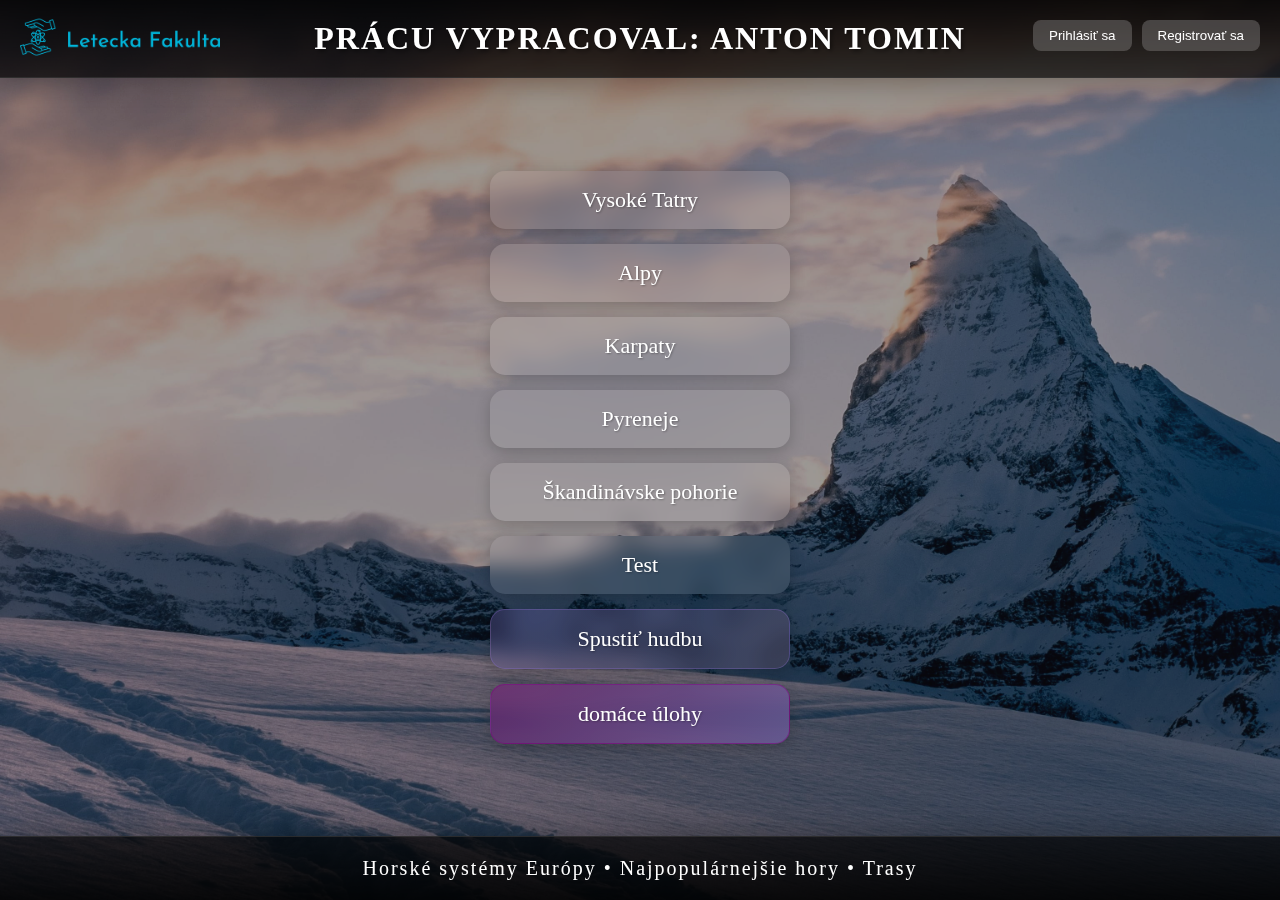
<file: index.html>
<!DOCTYPE html>
<html lang="sk">
<head>
    <meta charset="UTF-8">
    <title>Horské systémy Európy</title>

    <style>
        * {
            margin: 0;
            padding: 0;
            box-sizing: border-box;
        }

        body {
            min-height: 100vh;
            font-family: 'Cormorant Garamond', serif;
            color: white;
            position: relative;
            overflow: hidden;
            background-color: #1a1a1a;
            display: flex;
            flex-direction: column;
        }

        .background {
            position: fixed;
            top: 0;
            left: 0;
            width: 100%;
            height: 100%;
            background-image: url('pxfuel.jpg');
            background-size: cover;
            background-position: center;
            opacity: 0.7;
            z-index: -1;
            filter: brightness(0.8) contrast(1.1);
        }

        .banner {
            background: linear-gradient(180deg, rgba(0,0,0,0.9) 0%, rgba(0,0,0,0.7) 100%);
            padding: 20px;
            text-align: center;
            position: relative;
            z-index: 2;
            border-bottom: 1px solid rgba(255,255,255,0.15);
            box-shadow: 0 4px 30px rgba(0,0,0,0.3);
            display: flex;
            align-items: center;
            justify-content: center;
        }

        .logo-container {
            position: absolute;
            left: 20px;
            top: 50%;
            transform: translateY(-50%);
        }

        .logo {
            width: 200px;
            height: 200px;
            cursor: pointer;
            transition: transform 0.3s ease;
        }

        .logo:hover {
            transform: scale(1.1);
        }

        .banner-text {
            font-family: 'Cinzel', serif;
            font-size: clamp(24px, 4vw, 32px);
            font-weight: 700;
            letter-spacing: 2px;
            text-transform: uppercase;
            animation: fadeInDown 1.5s ease-out;
            text-shadow: 2px 2px 4px rgba(0,0,0,0.5);
        }

        .content {
            flex: 1;
            display: flex;
            flex-direction: column;
            align-items: center;
            justify-content: center;
            gap: 20px;
            position: relative;
            z-index: 2;
            padding: 30px 20px;
            margin: 20px 0;
            overflow-y: auto;
            -webkit-overflow-scrolling: touch;
        }

        .button-container {
            display: flex;
            flex-direction: column;
            gap: 15px;
            width: 100%;
            max-width: 340px;
            padding: 0 20px;
        }

        .button {
            padding: 16px 25px;
            font-size: clamp(18px, 3vw, 22px);
            border: none;
            border-radius: 15px;
            background: rgba(255, 255, 255, 0.1);
            color: white;
            cursor: pointer;
            transition: all 0.4s cubic-bezier(0.4, 0, 0.2, 1);
            width: 100%;
            font-family: 'Cormorant Garamond', serif;
            backdrop-filter: blur(10px);
            position: relative;
            overflow: hidden;
            transform-origin: center;
            animation: fadeInUp 0.5s ease-out backwards;
            text-shadow: 1px 1px 2px rgba(0,0,0,0.3);
            box-shadow: 0 4px 15px rgba(0,0,0,0.2);
        }

        .button::before {
            content: '';
            position: absolute;
            top: 0;
            left: -100%;
            width: 100%;
            height: 100%;
            background: linear-gradient(
                90deg,
                transparent,
                rgba(255, 255, 255, 0.2),
                transparent
            );
            transition: 0.5s;
        }

        .button:hover {
            transform: scale(1.03);
            background: rgba(255, 255, 255, 0.2);
            box-shadow: 0 6px 20px rgba(0,0,0,0.3);
        }

        .button:hover::before {
            left: 100%;
        }

        .button-container .button:nth-child(1) { animation-delay: 0.1s; }
        .button-container .button:nth-child(2) { animation-delay: 0.2s; }
        .button-container .button:nth-child(3) { animation-delay: 0.3s; }
        .button-container .button:nth-child(4) { animation-delay: 0.4s; }
        .button-container .button:nth-child(5) { animation-delay: 0.5s; }
        .button-container .button:nth-child(6) { animation-delay: 0.6s; }
        .button-container .button:nth-child(7) { animation-delay: 0.7s; }
        .button-container .button:nth-child(8) { animation-delay: 0.8s; }

        .music-button {
            background: linear-gradient(135deg, rgba(147, 112, 219, 0.2), rgba(183, 132, 167, 0.2));
            border: 1px solid rgba(147, 112, 219, 0.3);
        }

        .music-button:hover {
            background: linear-gradient(135deg, rgba(147, 112, 219, 0.3), rgba(183, 132, 167, 0.3));
        }

        .purple-button {
            background: linear-gradient(135deg, rgba(128, 0, 128, 0.4), rgba(147, 112, 219, 0.4));
            border: 1px solid rgba(128, 0, 128, 0.5);
        }

        .purple-button:hover {
            background: linear-gradient(135deg, rgba(128, 0, 128, 0.5), rgba(147, 112, 219, 0.5));
        }

        .footer {
            background: linear-gradient(0deg, rgba(0,0,0,0.9) 0%, rgba(0,0,0,0.7) 100%);
            padding: 20px;
            text-align: center;
            font-size: clamp(16px, 2.5vw, 20px);
            letter-spacing: 2px;
            z-index: 2;
            border-top: 1px solid rgba(255,255,255,0.15);
            animation: fadeInUp 1s ease-out;
            box-shadow: 0 -4px 30px rgba(0,0,0,0.3);
        }

        @keyframes fadeInDown {
            from {
                opacity: 0;
                transform: translateY(-30px);
            }
            to {
                opacity: 1;
                transform: translateY(0);
            }
        }

        @keyframes fadeInUp {
            from {
                opacity: 0;
                transform: translateY(30px);
            }
            to {
                opacity: 1;
                transform: translateY(0);
            }
        }

        @media (max-height: 700px) {
            .content {
                gap: 12px;
                margin: 10px 0;
            }
            
            .button {
                padding: 12px 20px;
            }
            
            .banner, .footer {
                padding: 15px;
            }
        }

        @media (max-width: 480px) {
            .button-container {
                max-width: 300px;
            }
        }
    </style>
<style>
.auth-container {
    position: fixed;
    top: 20px;
    right: 20px;
    z-index: 10;
}

.auth-buttons {
    display: flex;
    gap: 10px;
}

.auth-button {
    padding: 8px 16px;
    border: none;
    border-radius: 8px;
    background: rgba(255, 255, 255, 0.2);
    color: white;
    cursor: pointer;
    backdrop-filter: blur(10px);
    transition: all 0.3s ease;
}

.auth-button:hover {
    background: rgba(255, 255, 255, 0.3);
}

.modal {
    display: none;
    position: fixed;
    top: 0;
    left: 0;
    width: 100%;
    height: 100%;
    background: rgba(0, 0, 0, 0.7);
    z-index: 100;
}

.modal-content {
    position: absolute;
    top: 50%;
    left: 50%;
    transform: translate(-50%, -50%);
    background: linear-gradient(135deg, rgba(33, 33, 33, 0.95), rgba(47, 47, 47, 0.95));
    padding: 30px;
    border-radius: 15px;
    width: 90%;
    max-width: 400px;
    color: white;
    backdrop-filter: blur(10px);
    border: 1px solid rgba(255, 255, 255, 0.1);
}

.modal-header {
    display: flex;
    justify-content: space-between;
    align-items: center;
    margin-bottom: 20px;
}

.modal-title {
    font-size: 24px;
    font-weight: bold;
}

.close-button {
    background: none;
    border: none;
    color: white;
    font-size: 24px;
    cursor: pointer;
}

.form-group {
    margin-bottom: 15px;
}

.form-group label {
    display: block;
    margin-bottom: 5px;
}

.form-group input {
    width: 100%;
    padding: 10px;
    border: 1px solid rgba(255, 255, 255, 0.2);
    border-radius: 8px;
    background: rgba(255, 255, 255, 0.1);
    color: white;
}

.form-group input:focus {
    outline: none;
    border-color: rgba(255, 255, 255, 0.4);
}

.submit-button {
    width: 100%;
    padding: 12px;
    background: linear-gradient(135deg, #2193b0, #6dd5ed);
    border: none;
    border-radius: 8px;
    color: white;
    font-size: 16px;
    cursor: pointer;
    transition: all 0.3s ease;
}

.submit-button:hover {
    transform: translateY(-2px);
    box-shadow: 0 4px 15px rgba(33, 147, 176, 0.3);
}

.user-info {
    display: none;
    color: white;
    padding: 10px;
    border-radius: 8px;
    background: rgba(255, 255, 255, 0.1);
}

.logout-button {
    margin-top: 10px;
    padding: 8px 16px;
    background: rgba(255, 0, 0, 0.3);
    border: none;
    border-radius: 8px;
    color: white;
    cursor: pointer;
    transition: all 0.3s ease;
}

.logout-button:hover {
    background: rgba(255, 0, 0, 0.4);
}
</style>
</head>
<body>
    <div class="background"></div>
    
    <div class="banner">
        <div class="logo-container">
            <img src="logo.svg" alt="Logo" class="logo" onclick="window.location.href='index.html'">
        </div>
        <div class="banner-text">Prácu vypracoval: Anton Tomin</div>
    </div>

    <div class="auth-container">
        <div class="auth-buttons">
            <button class="auth-button" onclick="openModal('loginModal')">Prihlásiť sa</button>
            <button class="auth-button" onclick="openModal('registerModal')">Registrovať sa</button>
        </div>
        <div class="user-info">
            <span id="username-display"></span>
            <button class="logout-button" onclick="logout()">Odhlásiť sa</button>
        </div>
    </div>

    <div id="loginModal" class="modal">
        <div class="modal-content">
            <div class="modal-header">
                <div class="modal-title">Prihlásenie</div>
                <button class="close-button" onclick="closeModal('loginModal')">&times;</button>
            </div>
            <form id="loginForm" onsubmit="login(event)">
                <div class="form-group">
                    <label for="loginEmail">Email</label>
                    <input type="email" id="loginEmail" required>
                </div>
                <div class="form-group">
                    <label for="loginPassword">Heslo</label>
                    <input type="password" id="loginPassword" required>
                </div>
                <button type="submit" class="submit-button">Prihlásiť sa</button>
            </form>
        </div>
    </div>

    <div id="registerModal" class="modal">
        <div class="modal-content">
            <div class="modal-header">
                <div class="modal-title">Registrácia</div>
                <button class="close-button" onclick="closeModal('registerModal')">&times;</button>
            </div>
            <form id="registerForm" onsubmit="register(event)">
                <div class="form-group">
                    <label for="registerUsername">Používateľské meno</label>
                    <input type="text" id="registerUsername" required>
                </div>
                <div class="form-group">
                    <label for="registerEmail">Email</label>
                    <input type="email" id="registerEmail" required>
                </div>
                <div class="form-group">
                    <label for="registerPassword">Heslo</label>
                    <input type="password" id="registerPassword" required>
                </div>
                <div class="form-group">
                    <label for="confirmPassword">Potvrdiť heslo</label>
                    <input type="password" id="confirmPassword" required>
                </div>
                <button type="submit" class="submit-button">Registrovať sa</button>
            </form>
        </div>
    </div>
    
    <div class="content">
        <div class="button-container">
            <button class="button" id="vysokeTatryButton">Vysoké Tatry</button>
            <button class="button" id="alpyButton">Alpy</button>
            <button class="button" id="karpatyButton">Karpaty</button>
            <button class="button" id="pyrenejeButton">Pyreneje</button>
            <button class="button" id="skandinavskePohorieButton">Škandinávske pohorie</button>
            <button class="button" id="test">Test</button>
            <button class="button music-button" id="musicButton">Spustiť hudbu</button>
            <button class="button purple-button" id="personalSiteButton">domáce úlohy</button>
        </div>
    </div>

    <div class="footer">
        Horské systémy Európy • Najpopulárnejšie hory • Trasy
    </div>

    <script>
        // Auth functionality
        function getUsers() {
            return JSON.parse(localStorage.getItem('users')) || [];
        }

        function saveUsers(users) {
            localStorage.setItem('users', JSON.stringify(users));
        }

        function getCurrentUser() {
            return JSON.parse(localStorage.getItem('currentUser'));
        }

        function setCurrentUser(user) {
            localStorage.setItem('currentUser', JSON.stringify(user));
            updateAuthUI();
        }

        function openModal(modalId) {
            document.getElementById(modalId).style.display = 'block';
        }

        function closeModal(modalId) {
            document.getElementById(modalId).style.display = 'none';
        }

        window.onclick = function(event) {
            if (event.target.className === 'modal') {
                event.target.style.display = 'none';
            }
        }

        function register(event) {
            event.preventDefault();
            
            const username = document.getElementById('registerUsername').value;
            const email = document.getElementById('registerEmail').value;
            const password = document.getElementById('registerPassword').value;
            const confirmPassword = document.getElementById('confirmPassword').value;

            if (password !== confirmPassword) {
                alert('Heslá sa nezhodujú');
                return;
            }

            const users = getUsers();
            
            if (users.some(user => user.email === email)) {
                alert('Používateľ s týmto emailom už existuje');
                return;
            }

            const newUser = { username, email, password };
            users.push(newUser);
            saveUsers(users);
            setCurrentUser(newUser);
            
            closeModal('registerModal');
            document.getElementById('registerForm').reset();
            alert('Registrácia úspešná!');
        }

        function login(event) {
            event.preventDefault();
            
            const email = document.getElementById('loginEmail').value;
            const password = document.getElementById('loginPassword').value;
            
            const users = getUsers();
            const user = users.find(u => u.email === email && u.password === password);
            
            if (user) {
                setCurrentUser(user);
                closeModal('loginModal');
                document.getElementById('loginForm').reset();
                alert('Prihlásenie úspešné!');
            } else {
                alert('Nesprávny email alebo heslo');
            }
        }

        function logout() {
            localStorage.removeItem('currentUser');
            updateAuthUI();
        }

        function updateAuthUI() {
            const currentUser = getCurrentUser();
            const authButtons = document.querySelector('.auth-buttons');
            const userInfo = document.querySelector('.user-info');
            const usernameDisplay = document.getElementById('username-display');
            
            if (currentUser) {
                authButtons.style.display = 'none';
                userInfo.style.display = 'block';
                usernameDisplay.textContent = `Vitajte, ${currentUser.username}!`;
            } else {
                authButtons.style.display = 'flex';
                userInfo.style.display = 'none';
                usernameDisplay.textContent = '';
            }
        }

        document.addEventListener('DOMContentLoaded', updateAuthUI);

        // Music button functionality
        const musicButton = document.querySelector('.music-button');
        const audio = new Audio('Epic Sax Guy.mp3');
        let isPlaying = false;

        musicButton.addEventListener('click', () => {
            if (isPlaying) {
                audio.pause();
                musicButton.textContent = 'Spustiť hudbu';
            } else {
                audio.play();
                musicButton.textContent = 'Zastaviť hudbu';
            }
            isPlaying = !isPlaying;
        });

        // Button navigation
        const folder = './';

        document.getElementById('vysokeTatryButton').onclick = function () {
            window.open(folder + 'vysoke-tatry.html', '_blank');
        };

        document.getElementById('alpyButton').onclick = function () {
            window.open(folder + 'alpy.html', '_blank');
        };

        document.getElementById('karpatyButton').onclick = function () {
            window.open(folder + 'karpaty.html', '_blank');
        };

        document.getElementById('pyrenejeButton').onclick = function () {
            window.open(folder + 'pyreneje.html', '_blank');
        };

        document.getElementById('skandinavskePohorieButton').onclick = function () {
            window.open(folder + 'skandinavske-pohorie.html', '_blank');
        };

        document.getElementById('test').onclick = function () {
            window.open(folder + 'test.html', '_blank');
        };

        document.getElementById('personalSiteButton').onclick = function () {
            window.open('http://antontomin.wz.sk', '_blank');
        };
    </script>
</body>
</html>
</file>
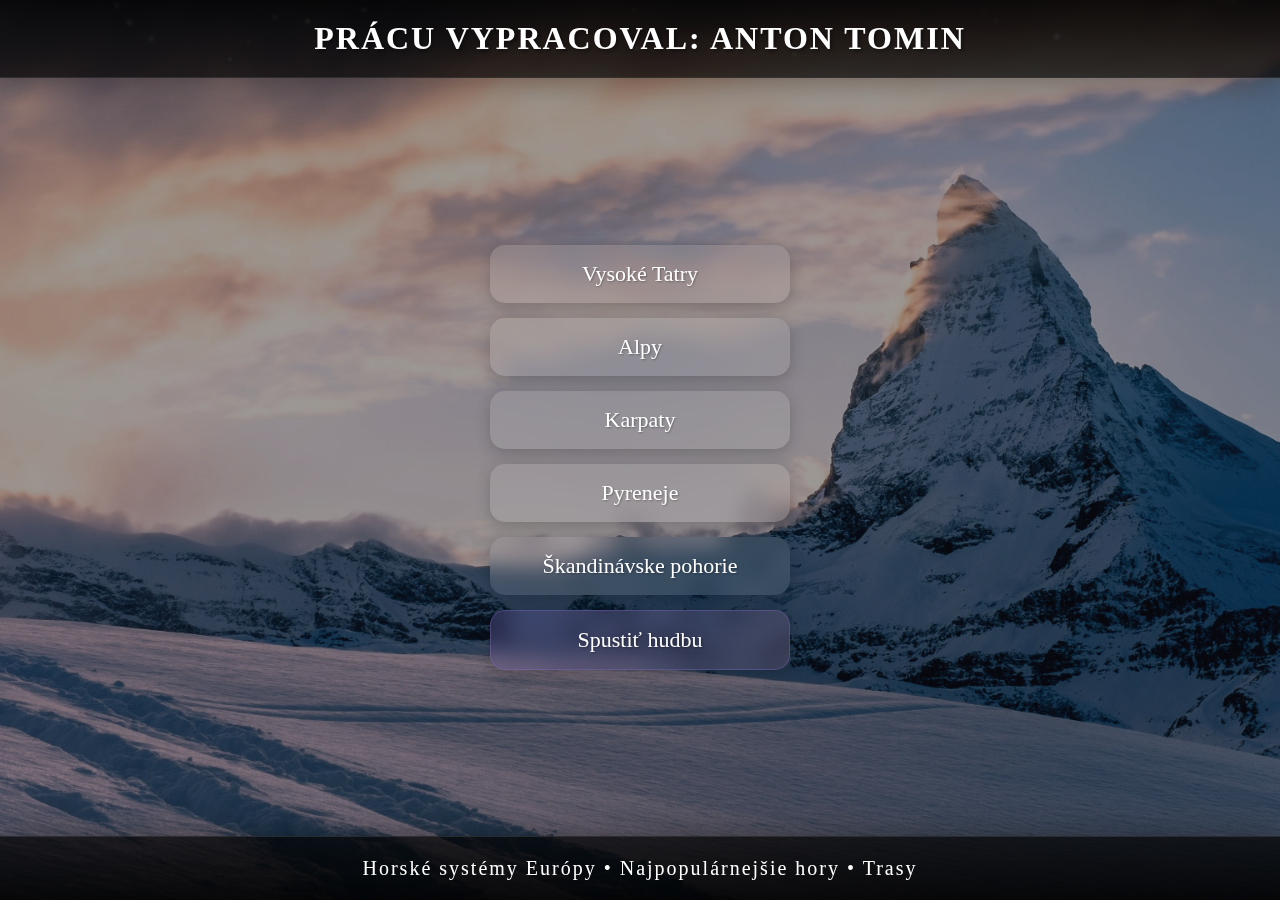
<file: index.html (1).html>
<!DOCTYPE html>
<html lang="sk">
<head>
    <meta charset="UTF-8">
    <title>Horské systémy Európy</title>

    <style>
        * {
            margin: 0;
            padding: 0;
            box-sizing: border-box;
        }

        body {
            min-height: 100vh;
            font-family: 'Cormorant Garamond', serif;
            color: white;
            position: relative;
            overflow: hidden;
            background-color: #1a1a1a;
            display: flex;
            flex-direction: column;
        }

        .background {
            position: fixed;
            top: 0;
            left: 0;
            width: 100%;
            height: 100%;
            background-image: url('pxfuel.jpg');
            background-size: cover;
            background-position: center;
            opacity: 0.7;
            z-index: -1;
            filter: brightness(0.8) contrast(1.1);
        }

        .banner {
            background: linear-gradient(180deg, rgba(0,0,0,0.9) 0%, rgba(0,0,0,0.7) 100%);
            padding: 20px;
            text-align: center;
            position: relative;
            z-index: 2;
            border-bottom: 1px solid rgba(255,255,255,0.15);
            box-shadow: 0 4px 30px rgba(0,0,0,0.3);
        }

        .banner-text {
            font-family: 'Cinzel', serif;
            font-size: clamp(24px, 4vw, 32px);
            font-weight: 700;
            letter-spacing: 2px;
            text-transform: uppercase;
            animation: fadeInDown 1.5s ease-out;
            text-shadow: 2px 2px 4px rgba(0,0,0,0.5);
        }

        .content {
            flex: 1;
            display: flex;
            flex-direction: column;
            align-items: center;
            justify-content: center;
            gap: 20px;
            position: relative;
            z-index: 2;
            padding: 30px 20px;
            margin: 20px 0;
            overflow-y: auto;
            -webkit-overflow-scrolling: touch;
        }

        .button-container {
            display: flex;
            flex-direction: column;
            gap: 15px;
            width: 100%;
            max-width: 340px;
            padding: 0 20px;
        }

        .button {
            padding: 16px 25px;
            font-size: clamp(18px, 3vw, 22px);
            border: none;
            border-radius: 15px;
            background: rgba(255, 255, 255, 0.1);
            color: white;
            cursor: pointer;
            transition: all 0.4s cubic-bezier(0.4, 0, 0.2, 1);
            width: 100%;
            font-family: 'Cormorant Garamond', serif;
            backdrop-filter: blur(10px);
            position: relative;
            overflow: hidden;
            transform-origin: center;
            animation: fadeInUp 0.5s ease-out backwards;
            text-shadow: 1px 1px 2px rgba(0,0,0,0.3);
            box-shadow: 0 4px 15px rgba(0,0,0,0.2);
        }

        .button::before {
            content: '';
            position: absolute;
            top: 0;
            left: -100%;
            width: 100%;
            height: 100%;
            background: linear-gradient(
                90deg,
                transparent,
                rgba(255, 255, 255, 0.2),
                transparent
            );
            transition: 0.5s;
        }

        .button:hover {
            transform: scale(1.03);
            background: rgba(255, 255, 255, 0.2);
            box-shadow: 0 6px 20px rgba(0,0,0,0.3);
        }

        .button:hover::before {
            left: 100%;
        }

        .button-container .button:nth-child(1) { animation-delay: 0.1s; }
        .button-container .button:nth-child(2) { animation-delay: 0.2s; }
        .button-container .button:nth-child(3) { animation-delay: 0.3s; }
        .button-container .button:nth-child(4) { animation-delay: 0.4s; }
        .button-container .button:nth-child(5) { animation-delay: 0.5s; }

        .music-button {
            background: linear-gradient(135deg, rgba(147, 112, 219, 0.2), rgba(183, 132, 167, 0.2));
            border: 1px solid rgba(147, 112, 219, 0.3);
            animation-delay: 0.6s !important;
        }

        .music-button:hover {
            background: linear-gradient(135deg, rgba(147, 112, 219, 0.3), rgba(183, 132, 167, 0.3));
        }

        .footer {
            background: linear-gradient(0deg, rgba(0,0,0,0.9) 0%, rgba(0,0,0,0.7) 100%);
            padding: 20px;
            text-align: center;
            font-size: clamp(16px, 2.5vw, 20px);
            letter-spacing: 2px;
            z-index: 2;
            border-top: 1px solid rgba(255,255,255,0.15);
            animation: fadeInUp 1s ease-out;
            box-shadow: 0 -4px 30px rgba(0,0,0,0.3);
        }

        #snow-container {
            position: fixed;
            top: 0;
            left: 0;
            width: 100%;
            height: 100%;
            pointer-events: none;
            z-index: 1;
        }

        .snowflake {
            position: absolute;
            background: white;
            border-radius: 50%;
            pointer-events: none;
            filter: blur(1px);
        }

        @keyframes fadeInDown {
            from {
                opacity: 0;
                transform: translateY(-30px);
            }
            to {
                opacity: 1;
                transform: translateY(0);
            }
        }

        @keyframes fadeInUp {
            from {
                opacity: 0;
                transform: translateY(30px);
            }
            to {
                opacity: 1;
                transform: translateY(0);
            }
        }

        @media (max-height: 700px) {
            .content {
                gap: 12px;
                margin: 10px 0;
            }
            
            .button {
                padding: 12px 20px;
            }
            
            .banner, .footer {
                padding: 15px;
            }
        }

        @media (max-width: 480px) {
            .button-container {
                max-width: 300px;
            }
        }
    </style>
</head>
<body>
    <div class="background"></div>
    <div id="snow-container"></div>
    
    <div class="banner">
        <div class="banner-text">Prácu vypracoval: Anton Tomin</div>
    </div>
<div class="content">
    <div class="button-container">
        <button class="button" id="vysokeTatryButton">Vysoké Tatry</button>
        <button class="button" id="alpyButton">Alpy</button>
        <button class="button" id="karpatyButton">Karpaty</button>
        <button class="button" id="pyrenejeButton">Pyreneje</button>
        <button class="button" id="skandinavskePohorieButton">Škandinávske pohorie</button>
        <button class="button music-button" id="musicButton">Spustiť hudbu</button>
    </div>
</div>
    <div class="footer">
        Horské systémy Európy • Najpopulárnejšie hory • Trasy
    </div>

    <script>
        const snowContainer = document.getElementById('snow-container');
        
        function random(min, max) {
            return Math.random() * (max - min) + min;
        }

        function createSnowflake() {
            const snowflake = document.createElement('div');
            snowflake.classList.add('snowflake');
            
            const startingX = random(-20, window.innerWidth + 20);
            const startingY = -20;
            
            const size = random(2, 6);
            const speedX = random(-1, 1);
            const speedY = random(1, 3);
            
            snowflake.style.width = `${size}px`;
            snowflake.style.height = `${size}px`;
            snowflake.style.opacity = random(0.2, 0.6);
            snowflake.style.transform = `translate(${startingX}px, ${startingY}px)`;
            
            snowContainer.appendChild(snowflake);
            
            let posX = startingX;
            let posY = startingY;
            let rotation = 0;
            let wobbleX = 0;
            
            function updatePosition() {
                if (posY > window.innerHeight + 20) {
                    snowflake.remove();
                    return;
                }
                
                wobbleX += random(-0.5, 0.5);
                wobbleX *= 0.98;
                
                posX += speedX + wobbleX;
                posY += speedY;
                rotation += random(-1, 1);
                
                snowflake.style.transform = `translate(${posX}px, ${posY}px) rotate(${rotation}deg)`;
                
                requestAnimationFrame(updatePosition);
            }
            
            requestAnimationFrame(updatePosition);
        }

        setInterval(createSnowflake, 100);

        for (let i = 0; i < 50; i++) {
            setTimeout(createSnowflake, random(0, 3000));
        }

        // Music button functionality
        const musicButton = document.querySelector('.music-button');
        const audio = new Audio('Epic Sax Guy.mp3');
        let isPlaying = false;

        musicButton.addEventListener('click', () => {
            if (isPlaying) {
                audio.pause();
                musicButton.textContent = 'Spustiť hudbu';
            } else {
                audio.play();
                musicButton.textContent = 'Zastaviť hudbu';
            }
            isPlaying = !isPlaying;
        });
    </script>
<script>
    const folder = './';

    document.getElementById('vysokeTatryButton').onclick = function () {
        window.location.href = folder + 'vysoke-tatry.html';
    };

    document.getElementById('alpyButton').onclick = function () {
        window.location.href = folder + 'alpy.html';
    };

    document.getElementById('karpatyButton').onclick = function () {
        window.location.href = folder + 'karpaty.html';
    };

    document.getElementById('pyrenejeButton').onclick = function () {
        window.location.href = folder + 'pyreneje.html';
    };

    document.getElementById('skandinavskePohorieButton').onclick = function () {
        window.location.href = folder + 'skandinavske-pohorie.html';
    };

    document.getElementById('musicButton').onclick = function () {
        alert('Music...');
    };
</script>
</body>
</html>
</file>
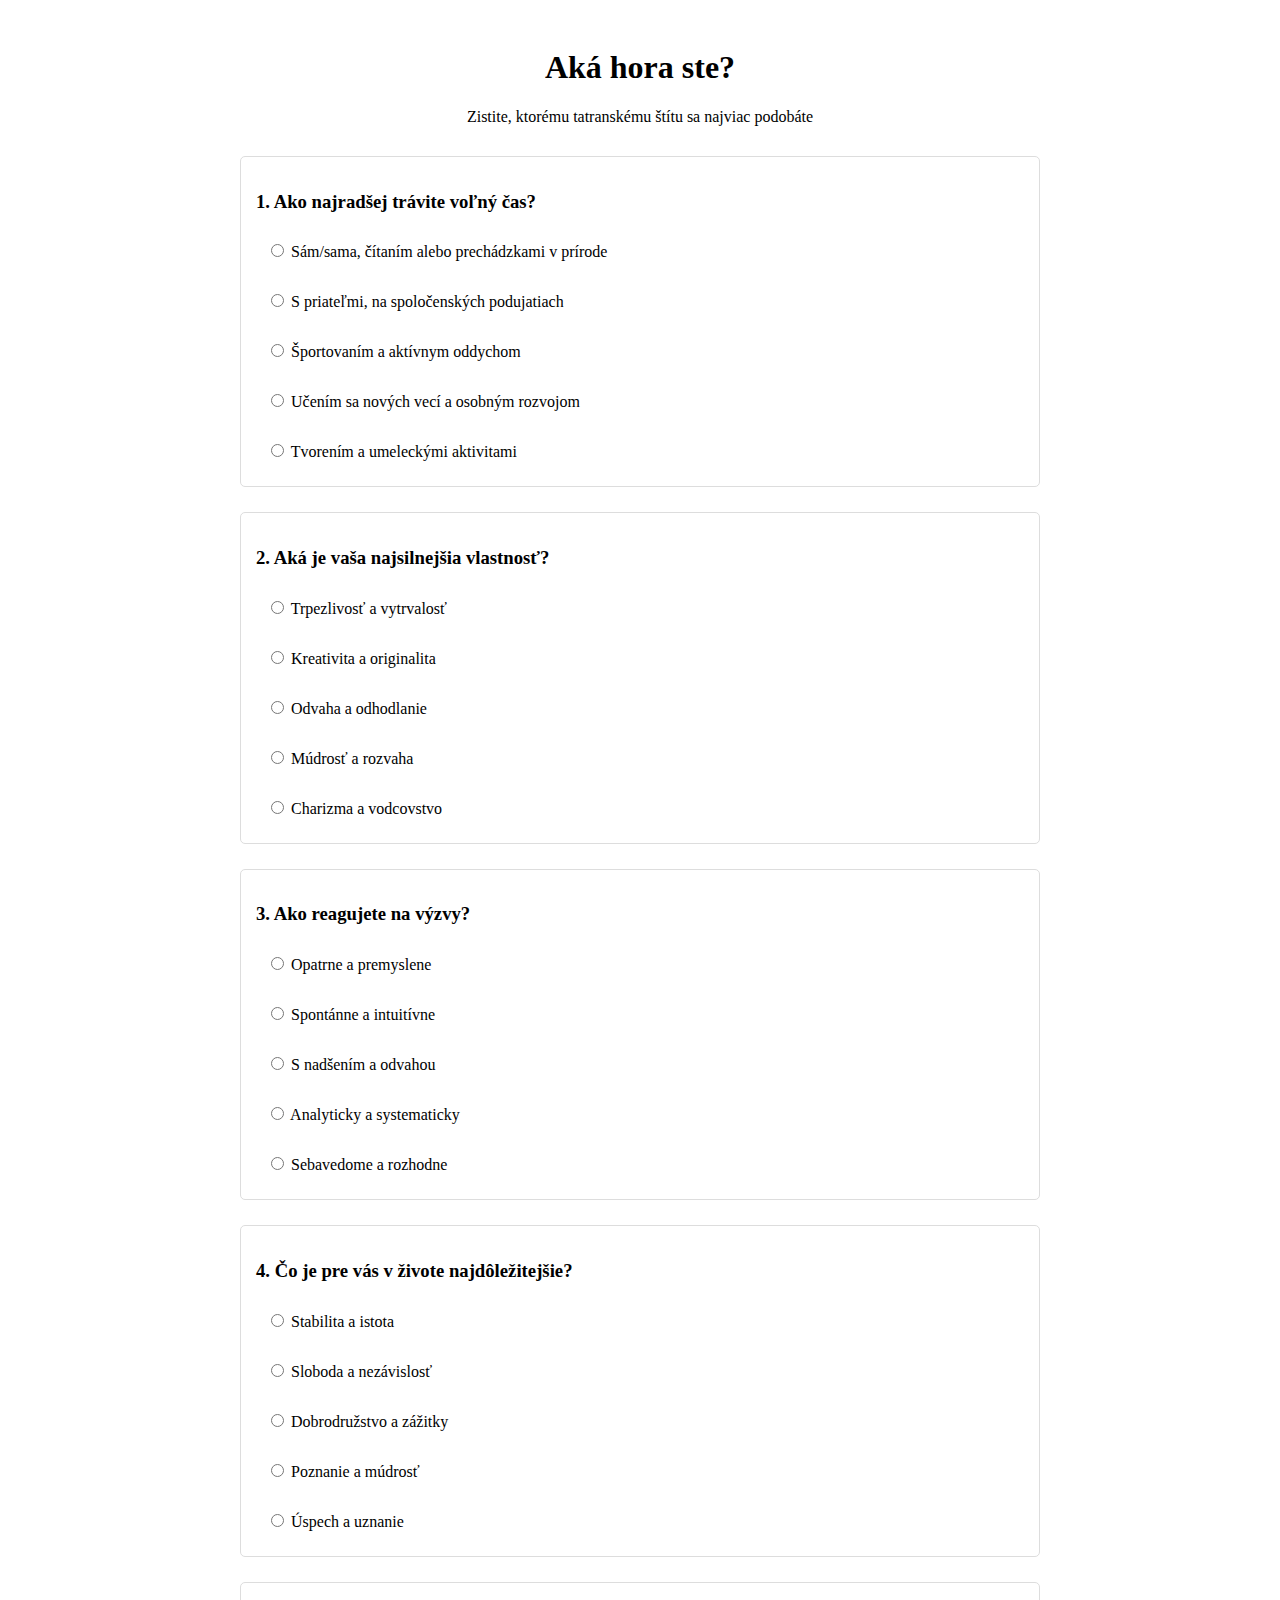
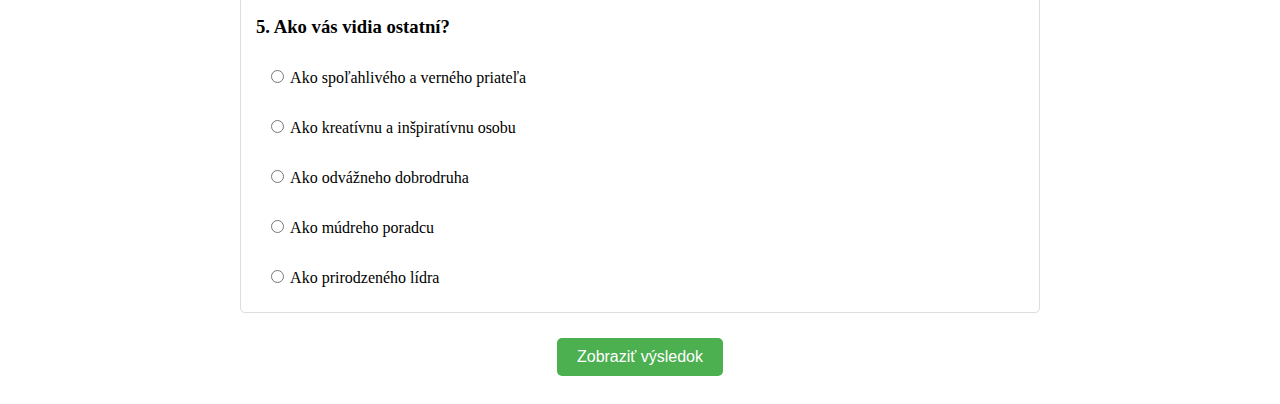
<file: test.html>
<!DOCTYPE html>
<html lang="sk">
<head>
    <meta charset="UTF-8">
    <meta name="viewport" content="width=device-width, initial-scale=1.0">
    <title>Aká hora ste? - Test osobnosti</title>
    <style>
        .container {
            max-width: 800px;
            margin: 0 auto;
            padding: 20px;
        }
        .header {
            text-align: center;
            margin-bottom: 30px;
        }
        .question {
            margin-bottom: 25px;
            padding: 15px;
            border: 1px solid #ddd;
            border-radius: 5px;
        }
        .options {
            display: flex;
            flex-direction: column;
            gap: 10px;
        }
        .option {
            padding: 10px;
            cursor: pointer;
        }
        .option:hover {
            background-color: #f5f5f5;
        }
        .button-container {
            text-align: center;
            margin-top: 20px;
        }
        .submit-btn, .try-again-btn {
            padding: 10px 20px;
            font-size: 16px;
            background-color: #4CAF50;
            color: white;
            border: none;
            border-radius: 5px;
            cursor: pointer;
        }
        .result {
            text-align: center;
            padding: 20px;
            background-color: #f9f9f9;
            border-radius: 5px;
            margin-top: 20px;
        }
        .hidden {
            display: none;
        }
    </style>
</head>
<body>
    <div class="container">
        <div class="header">
            <h1>Aká hora ste?</h1>
            <p>Zistite, ktorému tatranskému štítu sa najviac podobáte</p>
        </div>

        <div id="testForm">
            <div class="question">
                <h3>1. Ako najradšej trávite voľný čas?</h3>
                <div class="options">
                    <label class="option">
                        <input type="radio" name="q1" value="1" required> Sám/sama, čítaním alebo prechádzkami v prírode
                    </label>
                    <label class="option">
                        <input type="radio" name="q1" value="2"> S priateľmi, na spoločenských podujatiach
                    </label>
                    <label class="option">
                        <input type="radio" name="q1" value="3"> Športovaním a aktívnym oddychom
                    </label>
                    <label class="option">
                        <input type="radio" name="q1" value="4"> Učením sa nových vecí a osobným rozvojom
                    </label>
                    <label class="option">
                        <input type="radio" name="q1" value="5"> Tvorením a umeleckými aktivitami
                    </label>
                </div>
            </div>

            <div class="question">
                <h3>2. Aká je vaša najsilnejšia vlastnosť?</h3>
                <div class="options">
                    <label class="option">
                        <input type="radio" name="q2" value="1" required> Trpezlivosť a vytrvalosť
                    </label>
                    <label class="option">
                        <input type="radio" name="q2" value="2"> Kreativita a originalita
                    </label>
                    <label class="option">
                        <input type="radio" name="q2" value="3"> Odvaha a odhodlanie
                    </label>
                    <label class="option">
                        <input type="radio" name="q2" value="4"> Múdrosť a rozvaha
                    </label>
                    <label class="option">
                        <input type="radio" name="q2" value="5"> Charizma a vodcovstvo
                    </label>
                </div>
            </div>

            <div class="question">
                <h3>3. Ako reagujete na výzvy?</h3>
                <div class="options">
                    <label class="option">
                        <input type="radio" name="q3" value="1" required> Opatrne a premyslene
                    </label>
                    <label class="option">
                        <input type="radio" name="q3" value="2"> Spontánne a intuitívne
                    </label>
                    <label class="option">
                        <input type="radio" name="q3" value="3"> S nadšením a odvahou
                    </label>
                    <label class="option">
                        <input type="radio" name="q3" value="4"> Analyticky a systematicky
                    </label>
                    <label class="option">
                        <input type="radio" name="q3" value="5"> Sebavedome a rozhodne
                    </label>
                </div>
            </div>

            <div class="question">
                <h3>4. Čo je pre vás v živote najdôležitejšie?</h3>
                <div class="options">
                    <label class="option">
                        <input type="radio" name="q4" value="1" required> Stabilita a istota
                    </label>
                    <label class="option">
                        <input type="radio" name="q4" value="2"> Sloboda a nezávislosť
                    </label>
                    <label class="option">
                        <input type="radio" name="q4" value="3"> Dobrodružstvo a zážitky
                    </label>
                    <label class="option">
                        <input type="radio" name="q4" value="4"> Poznanie a múdrosť
                    </label>
                    <label class="option">
                        <input type="radio" name="q4" value="5"> Úspech a uznanie
                    </label>
                </div>
            </div>

            <div class="question">
                <h3>5. Ako vás vidia ostatní?</h3>
                <div class="options">
                    <label class="option">
                        <input type="radio" name="q5" value="1" required> Ako spoľahlivého a verného priateľa
                    </label>
                    <label class="option">
                        <input type="radio" name="q5" value="2"> Ako kreatívnu a inšpiratívnu osobu
                    </label>
                    <label class="option">
                        <input type="radio" name="q5" value="3"> Ako odvážneho dobrodruha
                    </label>
                    <label class="option">
                        <input type="radio" name="q5" value="4"> Ako múdreho poradcu
                    </label>
                    <label class="option">
                        <input type="radio" name="q5" value="5"> Ako prirodzeného lídra
                    </label>
                </div>
            </div>

            <div class="button-container">
                <button onclick="calculateResult()" class="submit-btn">Zobraziť výsledok</button>
            </div>
        </div>

        <div id="resultDiv" class="result hidden">
            <h2 id="resultTitle"></h2>
            <p id="resultDescription"></p>
            <button onclick="resetTest()" class="try-again-btn">Skúsiť znova</button>
        </div>
    </div>

    <script>
        function calculateResult() {
            let score = 0;
            let allAnswered = true;
            
            for (let i = 1; i <= 5; i++) {
                const selectedOption = document.querySelector(`input[name="q${i}"]:checked`);
                if (selectedOption) {
                    score += parseInt(selectedOption.value);
                } else {
                    allAnswered = false;
                    alert('Prosím, odpovedzte na všetky otázky');
                    break;
                }
            }

            if (allAnswered) {
                const result = getResultType(score);
                showResult(result);
            }
        }

        function getResultType(score) {
            if (score <= 5) return 'krivan';
            else if (score <= 10) return 'gerlach';
            else if (score <= 15) return 'lomnicky';
            else if (score <= 20) return 'rysy';
            else return 'slavkovsky';
        }

        function showResult(resultType) {
            const testForm = document.getElementById('testForm');
            const resultDiv = document.getElementById('resultDiv');
            const resultTitle = document.getElementById('resultTitle');
            const resultDescription = document.getElementById('resultDescription');

            let title = '';
            let description = '';

            switch(resultType) {
                case 'krivan':
                    title = 'Ste ako Kriváň!';
                    description = 'Ste ako Kriváň - majestátny a hrdý. Symbolizujete slovenskú národnú hrdosť a históriu. Ste stabilný a spoľahlivý, ale zároveň jedinečný svojím charakteristickým vzhľadom.';
                    break;
                case 'gerlach':
                    title = 'Ste ako Gerlachovský štít!';
                    description = 'Ste ako Gerlachovský štít - najvyšší a najambicióznejší. Máte vysoké ciele a nebojíte sa výziev. Ste prirodzený vodca a inšpirujete ostatných.';
                    break;
                case 'lomnicky':
                    title = 'Ste ako Lomnický štít!';
                    description = 'Ste ako Lomnický štít - sofistikovaný a múdry. Máte vedecké sklony a radi pozorujete svet z nadhľadu. Ste prístupný, ale zachovávate si istý odstup.';
                    break;
                case 'rysy':
                    title = 'Ste ako Rysy!';
                    description = 'Ste ako Rysy - populárny a prístupný. Ľudia sa k vám radi vracajú, ste spoločenský a otvorený novým priateľstvám. Máte medzinárodného ducha.';
                    break;
                default:
                    title = 'Ste ako Slavkovský štít!';
                    description = 'Ste ako Slavkovský štít - impozantný a vznešený. Máte silný charakter a prirodzenú autoritu. Ste odvážny a nebojíte sa stáť mimo davu, vždy si idete svojou cestou.';
            }

            resultTitle.textContent = title;
            resultDescription.textContent = description;
            testForm.classList.add('hidden');
            resultDiv.classList.remove('hidden');
        }

        function resetTest() {
            const testForm = document.getElementById('testForm');
            const resultDiv = document.getElementById('resultDiv');
            
            const radioButtons = document.querySelectorAll('input[type="radio"]');
            radioButtons.forEach(button => button.checked = false);
            
            testForm.classList.remove('hidden');
            resultDiv.classList.add('hidden');
        }
    </script>
</body>
</html>
</file>
